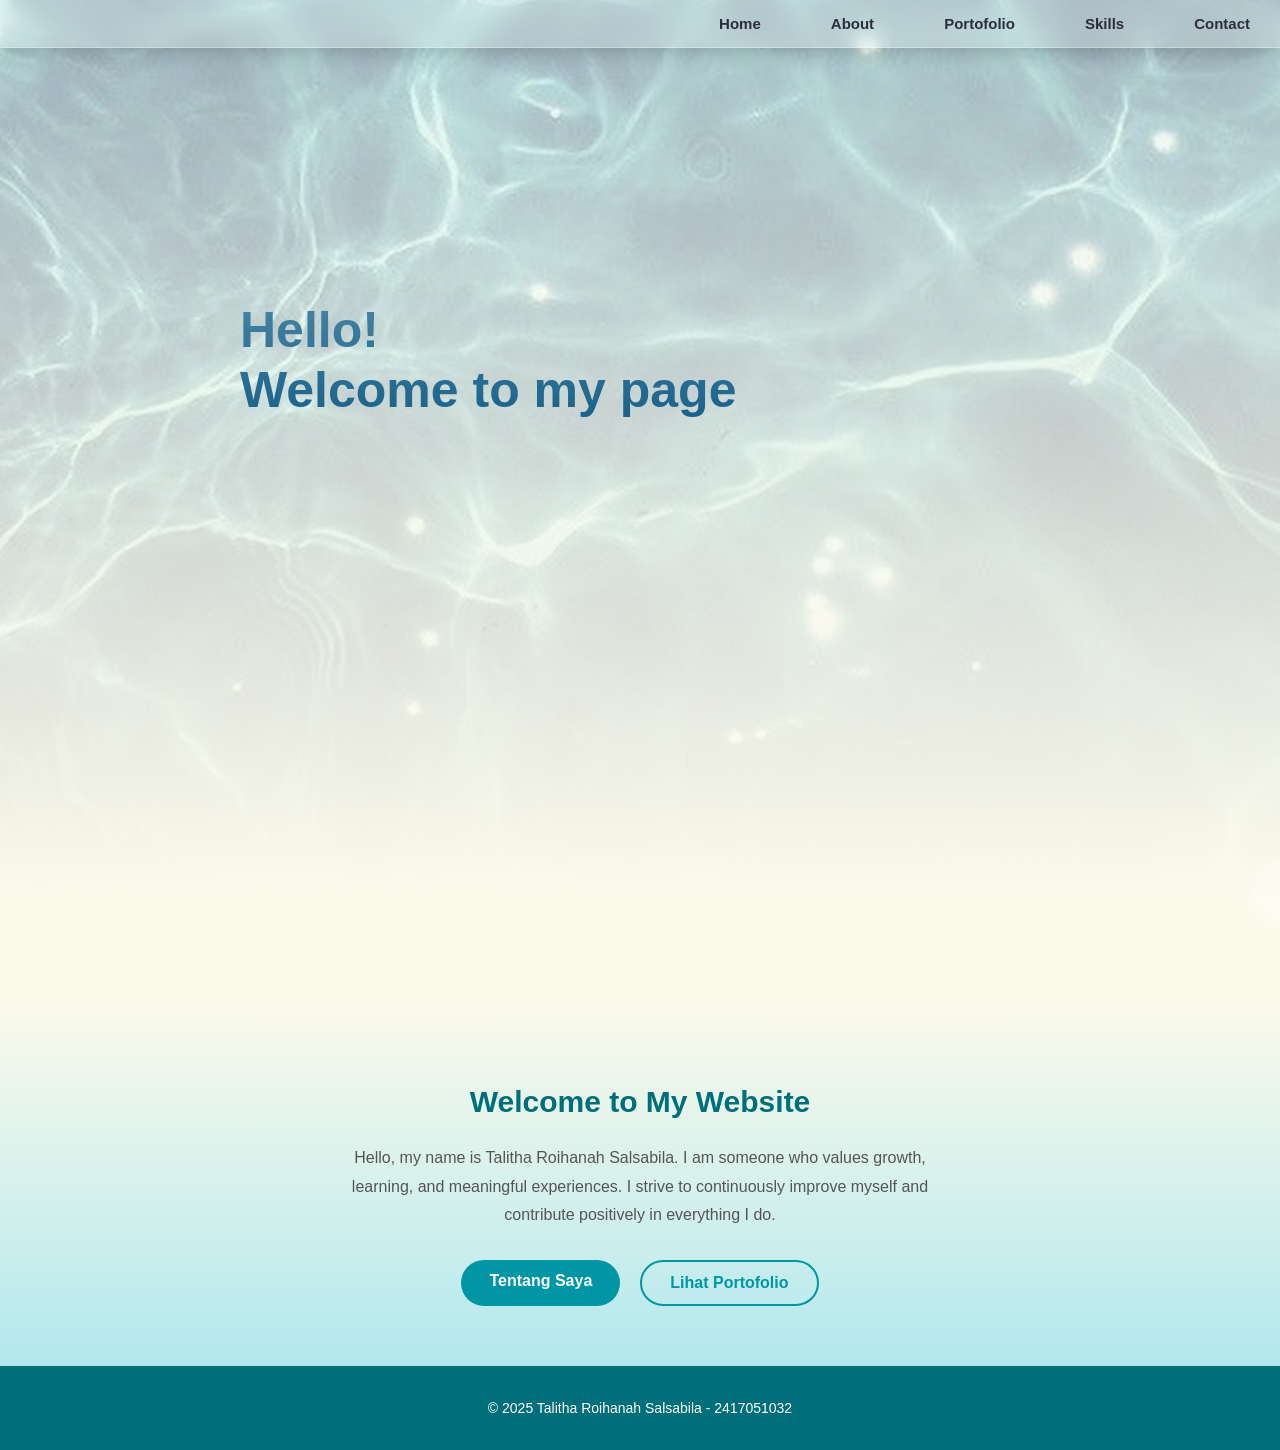
<file: index.html>
<!DOCTYPE html>
<html lang="en">
<head>
    <meta charset="UTF-8">
    <meta name="viewport" content="width=device-width, initial-scale=1.0">
    <title>Pemweb responsi</title>
    <link rel="stylesheet" href="style.css">
</head>
<body>

    <div class="laut">
        <div class="overlay" id="overlay"></div>
        <h1 class="judul">Hello!<br>
        Welcome to my page</h1>
    </div>
    


    <div class="bubble-layer"></div>

    <div class="scroll"></div>

    <nav class="navbar">
        <a href="index.html">Home</a>
        <a href="about.html">About</a>
        <a href="portofolio.html">Portofolio</a>
        <a href="gallery.html">Skills</a>
        <a href="contact.html">Contact</a>

    </nav>

    <section id="index"></section>
    <section id="about"></section>
    <section id="portofolio"></section>
    <section id="gallery"></section>
    <section id="contact"></section>

    <canvas id="air"></canvas>

    
    <div style="padding: 60px 40px; background: linear-gradient(to bottom, #FCFAEB, #b2e8ed); text-align: center;">
        <h2 style="color: #006f7a; font-size: 30px; font-family: 'Poppins', sans-serif;"> Welcome to My Website</h2>
        <p style="color: #555; max-width: 600px; margin: 10px auto 30px; line-height: 1.8; font-family: 'Poppins', sans-serif;">
        Hello, my name is Talitha Roihanah Salsabila. I am someone who values growth, learning, and meaningful experiences. I strive to continuously improve myself and contribute positively in everything I do.
        </p>
        <div style="display: flex; gap: 20px; justify-content: center; flex-wrap: wrap;">
            <a href="about.html" style="padding: 12px 28px; background: #0096A5; color: white; text-decoration: none; border-radius: 25px; font-weight: bold; transition: 0.3s;">Tentang Saya</a>
            <a href="portofolio.html" style="padding: 12px 28px; background: transparent; color: #0096A5; border: 2px solid #0096A5; text-decoration: none; border-radius: 25px; font-weight: bold; transition: 0.3s;">Lihat Portofolio</a>
        </div>
    </div>

    <footer>
        <p>© 2025 Talitha Roihanah Salsabila - 2417051032</p>
    </footer>


<script src="script.js"></script>
    
</body>
</html>
</file>
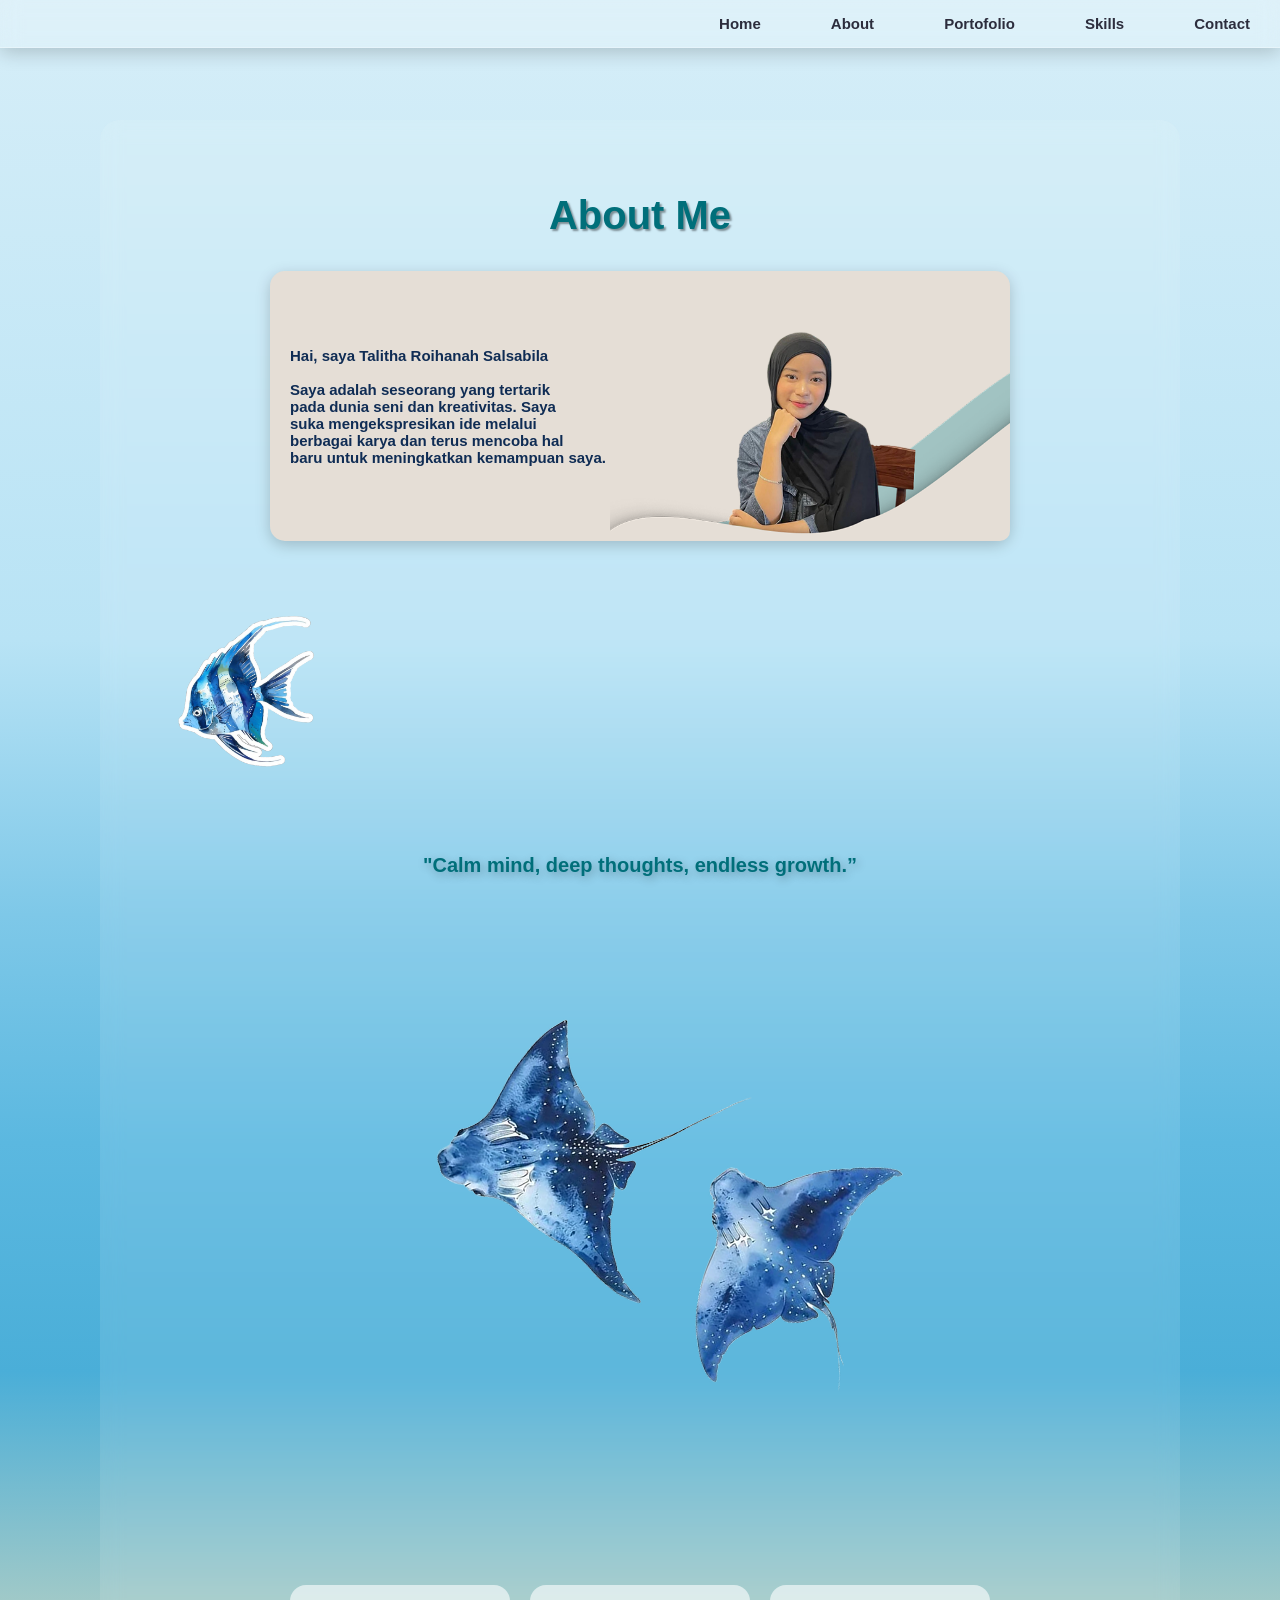
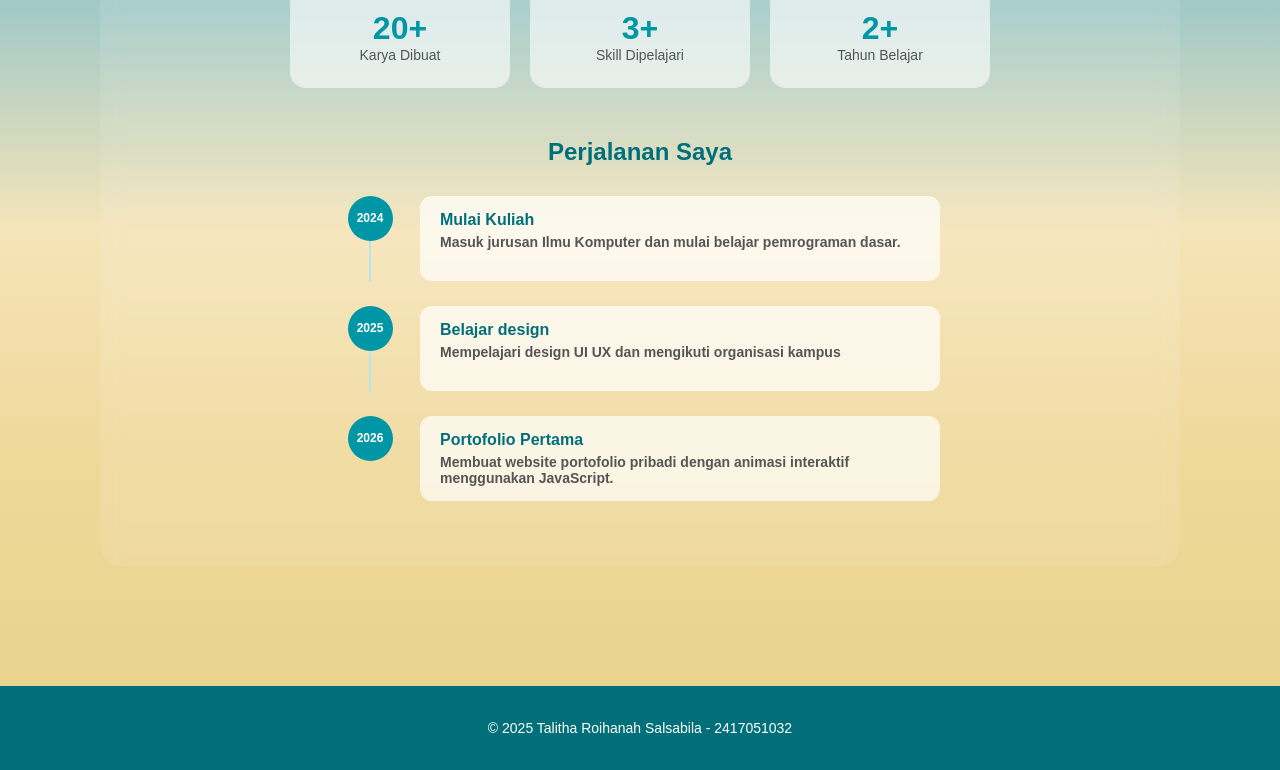
<file: about.html>
<!DOCTYPE html>
<html lang="en">
<head>
    <meta charset="UTF-8">
    <title>Aboutme</title>
    <link rel="stylesheet" href="style.css">
</head>
<body>

    
    <nav class="navbar">
        <a href="index.html">Home</a>
        <a href="about.html">About</a>
        <a href="portofolio.html">Portofolio</a>
        <a href="gallery.html">Skills</a>
        <a href="contact.html">Contact</a>
    </nav>

    <section id="index"></section>
    <section id="about"></section>
    <section id="portofolio"></section>
    <section id="gallery"></section>
    <section id="contact"></section>

    
    <canvas id="air"></canvas>

    
    <section class="about">
        <div class="about-container">
            <h1>About Me</h1>
        
        <div class="card">
            <div class="content">
                <h3>Hai, saya Talitha Roihanah Salsabila <br><br> Saya adalah seseorang yang tertarik <br> pada dunia seni dan kreativitas. Saya <br> suka mengekspresikan ide melalui <br> berbagai karya dan terus mencoba hal <br> baru untuk meningkatkan kemampuan saya.</h3>
            </div>
            <img class="fotoku" src="images/lita.png" alt="foto">
        </div>

        <div class="sea">
            <img src="/images/ikan.png" class="ikan">
        </div>

            <div class="about-content">
                <div class="about-text">
                    

                    <br>
                    <br>
                    <br>
                    <br>

                    <h3 class="quotes">
                        "Calm mind, deep thoughts, endless growth.”
                    </h3>
                </div>
            </div>

            <img class="pari" src="/images/pari.png">

            
            <div style="margin-top: 40px; display: flex; gap: 20px; flex-wrap: wrap; justify-content: center;">
                <div style="background: rgba(255,255,255,0.6); border-radius: 16px; padding: 25px 35px; text-align: center; min-width: 150px;">
                    <div style="font-size: 32px; font-weight: bold; color: #0096A5;">20+</div>
                    <div style="font-size: 14px; color: #555;">Karya Dibuat</div>
                </div>
                <div style="background: rgba(255,255,255,0.6); border-radius: 16px; padding: 25px 35px; text-align: center; min-width: 150px;">
                    <div style="font-size: 32px; font-weight: bold; color: #0096A5;">3+</div>
                    <div style="font-size: 14px; color: #555;">Skill Dipelajari</div>
                </div>
                <div style="background: rgba(255,255,255,0.6); border-radius: 16px; padding: 25px 35px; text-align: center; min-width: 150px;">
                    <div style="font-size: 32px; font-weight: bold; color: #0096A5;">2+</div>
                    <div style="font-size: 14px; color: #555;">Tahun Belajar</div>
                </div>
            </div>

            
            <div style="margin-top: 50px;">
                <h2 style="text-align: center; color: #006f7a; margin-bottom: 30px;">Perjalanan Saya</h2>
                
                <div id="timeline" style="max-width: 600px; margin: auto;">

                    <div class="timeline-item" style="display: flex; gap: 20px; margin-bottom: 25px; opacity: 0; transition: opacity 0.5s, transform 0.5s; transform: translateX(-30px);">
                        <div style="min-width: 60px; text-align: center;">
                            <div style="background: #0096A5; color: white; border-radius: 50%; width: 45px; height: 45px; display: flex; align-items: center; justify-content: center; font-weight: bold; font-size: 12px; margin: auto;">2024</div>
                            <div style="width: 2px; height: 40px; background: #b2e8ed; margin: auto;"></div>
                        </div>
                        <div style="background: rgba(255,255,255,0.7); border-radius: 12px; padding: 15px 20px; flex: 1;">
                            <strong style="color: #006f7a;">Mulai Kuliah</strong>
                            <p style="margin: 5px 0 0; font-size: 14px; color: #555;">Masuk jurusan Ilmu Komputer dan mulai belajar pemrograman dasar.</p>
                        </div>
                    </div>

                    <div class="timeline-item" style="display: flex; gap: 20px; margin-bottom: 25px; opacity: 0; transition: opacity 0.5s 0.2s, transform 0.5s 0.2s; transform: translateX(-30px);">
                        <div style="min-width: 60px; text-align: center;">
                            <div style="background: #0096A5; color: white; border-radius: 50%; width: 45px; height: 45px; display: flex; align-items: center; justify-content: center; font-weight: bold; font-size: 12px; margin: auto;">2025</div>
                            <div style="width: 2px; height: 40px; background: #b2e8ed; margin: auto;"></div>
                        </div>
                        <div style="background: rgba(255,255,255,0.7); border-radius: 12px; padding: 15px 20px; flex: 1;">
                            <strong style="color: #006f7a;">Belajar design</strong>
                            <p style="margin: 5px 0 0; font-size: 14px; color: #555;">Mempelajari design UI UX dan mengikuti organisasi kampus</p>
                        </div>
                    </div>

                    <div class="timeline-item" style="display: flex; gap: 20px; margin-bottom: 25px; opacity: 0; transition: opacity 0.5s 0.4s, transform 0.5s 0.4s; transform: translateX(-30px);">
                        <div style="min-width: 60px; text-align: center;">
                            <div style="background: #0096A5; color: white; border-radius: 50%; width: 45px; height: 45px; display: flex; align-items: center; justify-content: center; font-weight: bold; font-size: 12px; margin: auto;">2026</div>
                        </div>
                        <div style="background: rgba(255,255,255,0.7); border-radius: 12px; padding: 15px 20px; flex: 1;">
                            <strong style="color: #006f7a;">Portofolio Pertama</strong>
                            <p style="margin: 5px 0 0; font-size: 14px; color: #555;">Membuat website portofolio pribadi dengan animasi interaktif menggunakan JavaScript.</p>
                        </div>
                    </div>

                </div>
            </div>

        </div>
    </section>

    <footer>
        <p>© 2025 Talitha Roihanah Salsabila - 2417051032</p>
    </footer>

    <script src="script.js"></script>

</body>
</html>
</file>
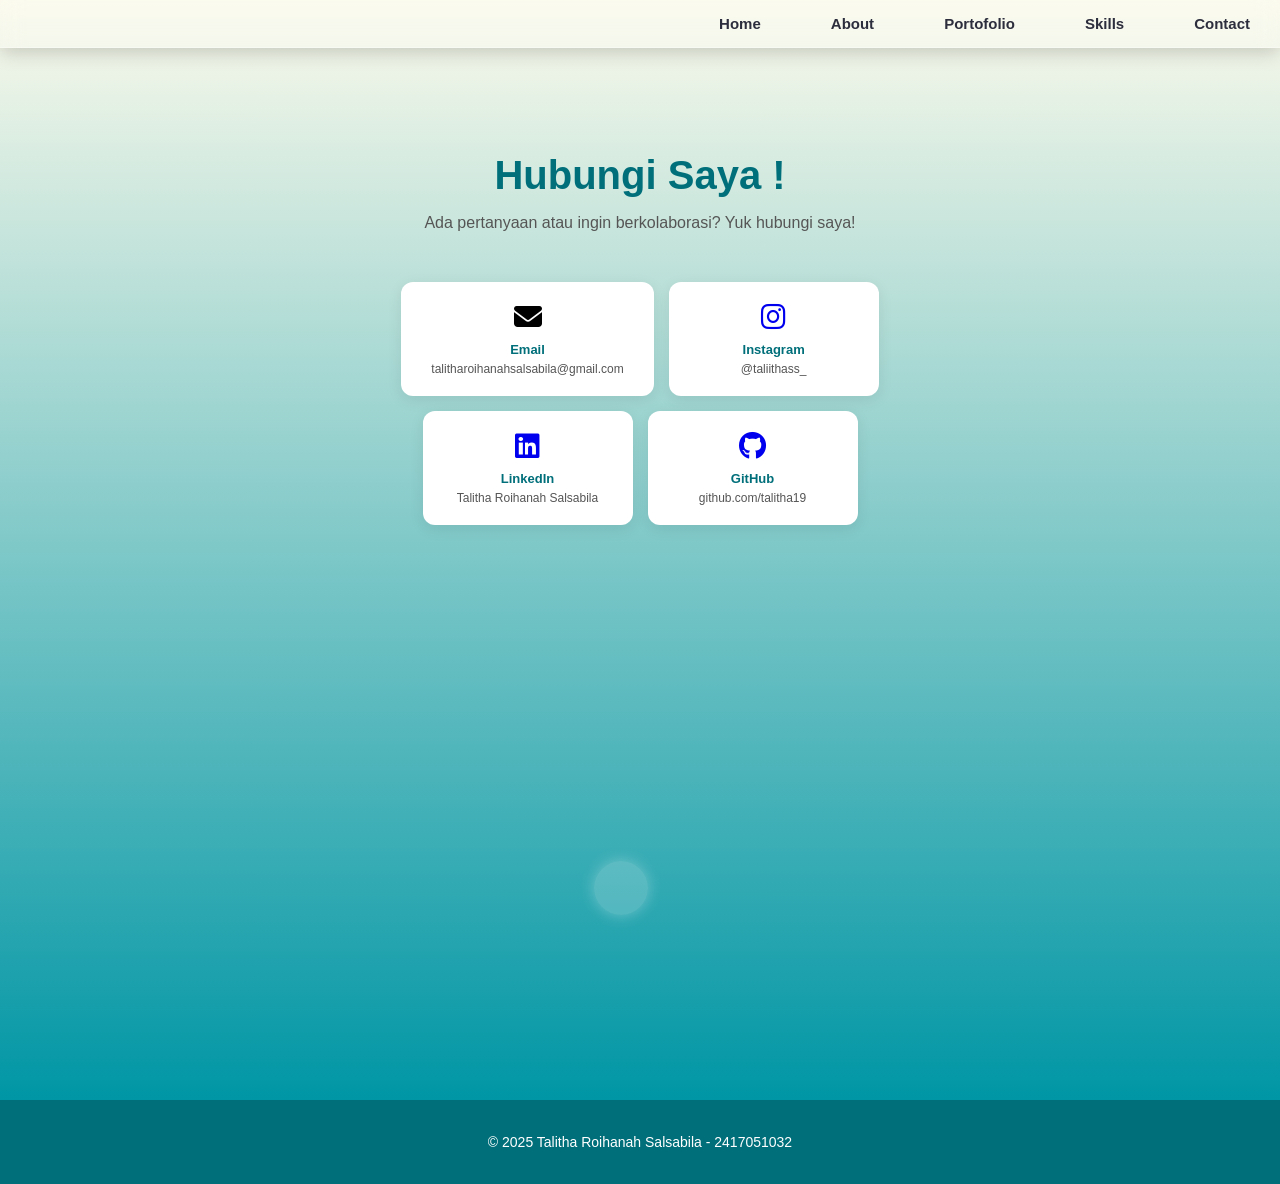
<file: contact.html>
<!DOCTYPE html>
<html lang="en">
<head>
    <meta charset="UTF-8">
    <title>Contact - Talitha</title>
    <link rel="stylesheet" href="style.css">
    <link rel="stylesheet" href="https://cdnjs.cloudflare.com/ajax/libs/font-awesome/6.5.0/css/all.min.css">
</head>
<body>

    
    <nav class="navbar">
        <a href="index.html">Home</a>
        <a href="about.html">About</a>
        <a href="portofolio.html">Portofolio</a>
        <a href="gallery.html">Skills</a>
        <a href="contact.html">Contact</a>
    </nav>

    <canvas id="air"></canvas>
    <div class="bubble-layer"></div>


    <section class="contact-section">

        <h1>Hubungi Saya !</h1>
        <p class="sub">Ada pertanyaan atau ingin berkolaborasi? Yuk hubungi saya!</p>

        <div style="max-width: 600px; margin: 30px auto 0; text-align: center;">

  <div style="display: flex; flex-wrap: wrap; gap: 15px; justify-content: center; margin-bottom: 25px;">

    
    <div style="background: white; border-radius: 12px; padding: 20px 30px; min-width: 150px; text-align: center; box-shadow: 0 4px 15px rgba(0,0,0,0.08);">
      <div style="font-size: 28px; margin-bottom: 8px;">
        <i class="fas fa-envelope"></i>
      </div>
      <div style="font-weight: bold; color: #006f7a; font-size: 13px;">Email</div>
      <div style="color: #555; font-size: 12px; margin-top: 5px;">talitharoihanahsalsabila@gmail.com</div>
    </div>

    
    <a href="https://instagram.com/taliithass_" target="_blank" style="text-decoration: none;">
      <div style="background: white; border-radius: 12px; padding: 20px 30px; min-width: 150px; text-align: center; box-shadow: 0 4px 15px rgba(0,0,0,0.08);">
        <div style="font-size: 28px; margin-bottom: 8px;">
          <i class="fab fa-instagram"></i>
        </div>
        <div style="font-weight: bold; color: #006f7a; font-size: 13px;">Instagram</div>
        <div style="color: #555; font-size: 12px; margin-top: 5px;">@taliithass_</div>
      </div>
    </a>

    
    <a href="#" target="_blank" style="text-decoration: none;">
      <div style="background: white; border-radius: 12px; padding: 20px 30px; min-width: 150px; text-align: center; box-shadow: 0 4px 15px rgba(0,0,0,0.08);">
        <div style="font-size: 28px; margin-bottom: 8px;">
          <i class="fab fa-linkedin"></i>
        </div>
        <div style="font-weight: bold; color: #006f7a; font-size: 13px;">LinkedIn</div>
        <div style="color: #555; font-size: 12px; margin-top: 5px;">Talitha Roihanah Salsabila</div>
      </div>
    </a>

   
    <a href="https://github.com/talitha19" target="_blank" style="text-decoration: none;">
      <div style="background: white; border-radius: 12px; padding: 20px 30px; min-width: 150px; text-align: center; box-shadow: 0 4px 15px rgba(0,0,0,0.08);">
        <div style="font-size: 28px; margin-bottom: 8px;">
          <i class="fab fa-github"></i>
        </div>
        <div style="font-weight: bold; color: #006f7a; font-size: 13px;">GitHub</div>
        <div style="color: #555; font-size: 12px; margin-top: 5px;">github.com/talitha19</div>
      </div>
    </a>

  </div>
</div>
        

            

    </section>

    <footer>
        <p>© 2025 Talitha Roihanah Salsabila - 2417051032</p>
    </footer>

    <script src="script.js"></script>
    
</body>
</html>
</file>
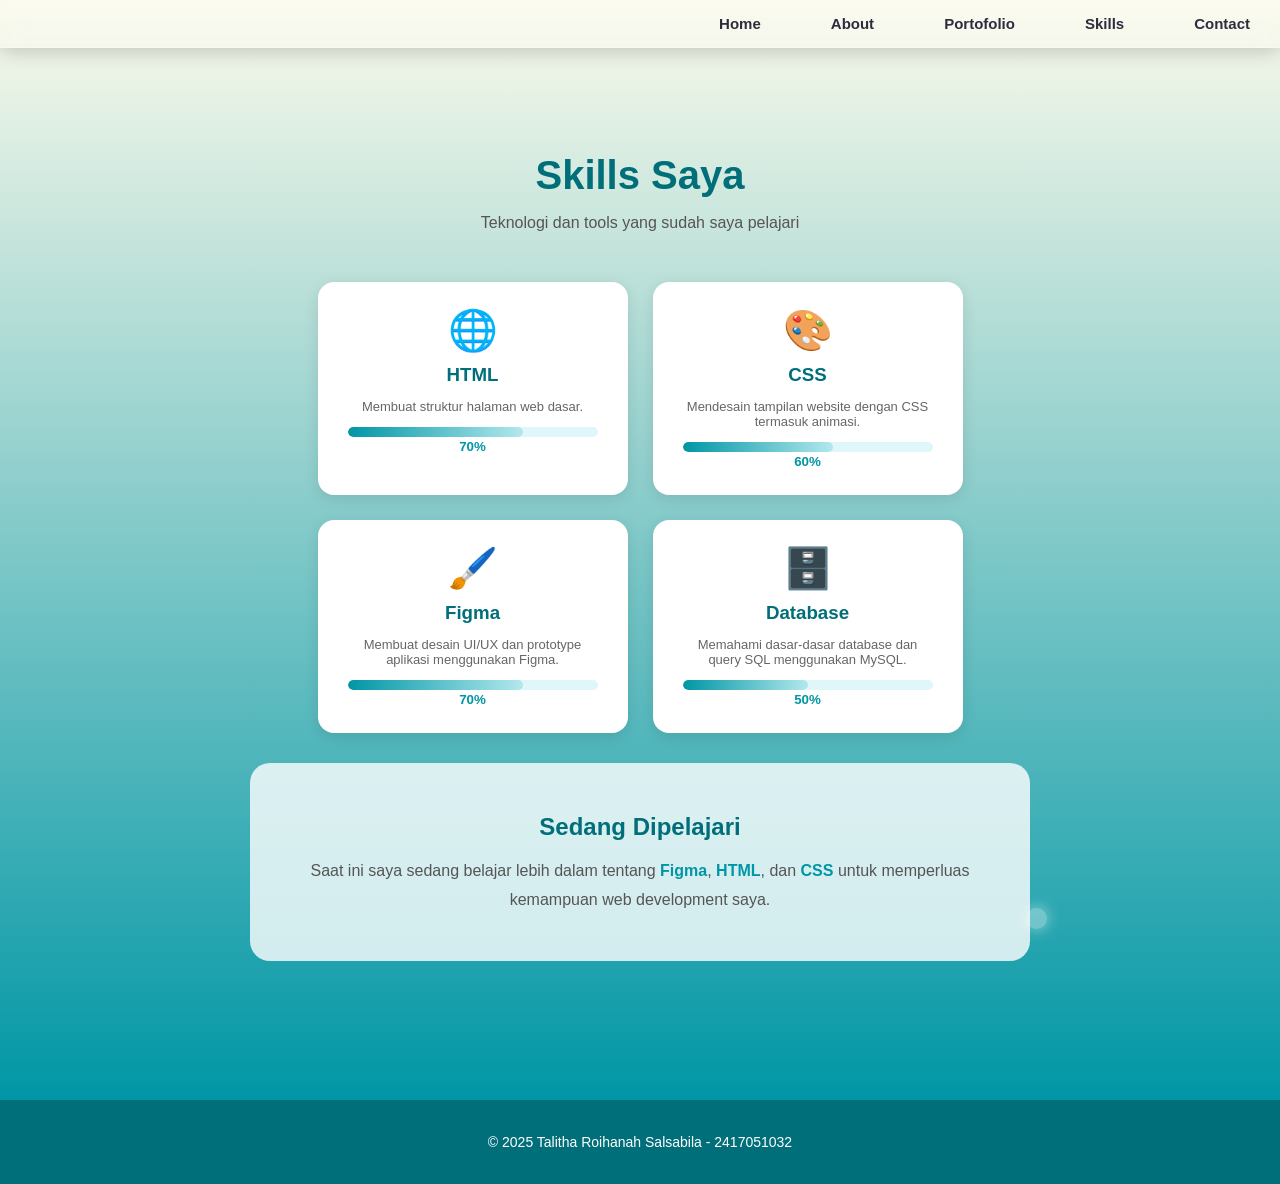
<file: gallery.html>
<!DOCTYPE html>
<html lang="en">
<head>
    <meta charset="UTF-8">
    <title>Skills - Talitha</title>
    <link rel="stylesheet" href="style.css">
</head>
<body>

    
    <nav class="navbar">
        <a href="index.html">Home</a>
        <a href="about.html">About</a>
        <a href="portofolio.html">Portofolio</a>
        <a href="gallery.html">Skills</a>
        <a href="contact.html">Contact</a>
    </nav>

    <canvas id="air"></canvas>
    <div class="bubble-layer"></div>

    
    <section class="gallery-section">

        <h1>Skills Saya</h1>
        <p class="sub">Teknologi dan tools yang sudah saya pelajari</p>

       
        <div class="skill-grid" id="skillGrid">

            <div class="skill-card">
                <div class="icon">🌐</div>
                <h3>HTML</h3>
                <p>Membuat struktur halaman web dasar.</p>
                <div class="progress-bar">
                    <div class="isi" data-nilai="70"></div>
                </div>
                <small style="color: #0096A5; font-weight: bold;">70%</small>
            </div>

            <div class="skill-card">
                <div class="icon">🎨</div>
                <h3>CSS</h3>
                <p>Mendesain tampilan website dengan CSS termasuk animasi.</p>
                <div class="progress-bar">
                    <div class="isi" data-nilai="60"></div>
                </div>
                <small style="color: #0096A5; font-weight: bold;">60%</small>
            </div>

        

            <div class="skill-card">
                <div class="icon">🖌️</div>
                <h3>Figma</h3>
                <p>Membuat desain UI/UX dan prototype aplikasi menggunakan Figma.</p>
                <div class="progress-bar">
                    <div class="isi" data-nilai="70"></div>
                </div>
                <small style="color: #0096A5; font-weight: bold;">70%</small>
            </div>

            

            <div class="skill-card">
                <div class="icon">🗄️</div>
                <h3>Database</h3>
                <p>Memahami dasar-dasar database dan query SQL menggunakan MySQL.</p>
                <div class="progress-bar">
                    <div class="isi" data-nilai="50"></div>
                </div>
                <small style="color: #0096A5; font-weight: bold;">50%</small>
            </div>

        </div>

        

        
        <div style="max-width: 700px; margin: 30px auto 0; background: rgba(255,255,255,0.8); border-radius: 20px; padding: 30px 40px; text-align: center;">
            <h2 style="color: #006f7a; margin-bottom: 15px;">Sedang Dipelajari</h2>
            <p style="color: #555; line-height: 1.8;">
                Saat ini saya sedang belajar lebih dalam tentang 
                <strong style="color: #0096A5;">Figma</strong>, 
                <strong style="color: #0096A5;">HTML</strong>, dan 
                <strong style="color: #0096A5;">CSS</strong> 
                untuk memperluas kemampuan web development saya.
            </p>
        </div>

    </section>

    <footer>
        <p>© 2025 Talitha Roihanah Salsabila - 2417051032</p>
    </footer>

    <script src="script.js"></script>
    
</body>
</html>
</file>
<file: style.css>
body{
    margin: 0;
    height: auto; 
    font-family: Arial, sans-serif;
    background-color:#FCFAEB ;
    margin: 0;
    font-family: 'Poppins', sans-serif;
    
}

.judul{
    font-family: 'Poppins', sans-serif;
    text-align: left;
    padding-top: 300px;
    font-weight: 900;
    font-size: 50px;
    max-width: 800px; 
    line-height: 1.2;  
    margin: 0 auto;    
    background: linear-gradient(to bottom, #b6dbe5, #19618a );
    -webkit-background-clip: text;
    -webkit-text-fill-color: transparent;
    
    
}

canvas {
    display: block;
    position: fixed;
    z-index: -1;
}

.bubble-layer {
    position: fixed;
    top: 0;
    left: 0;
    width: 100%;
    height: 100%;
    pointer-events: none; 
    z-index: 999;
}

.laut{
    height: 100vh;
    background: 
        linear-gradient(to bottom, rgba(252,250,235,0), rgba(252,250,235,1)),
        url('images/air.png') center/cover no-repeat;
    background-size: cover;
    background-position: center;
    position: relative;
}

 .overlay {
    position: absolute;
    inset: 0;
    opacity: 0;
    transition: 0.2s;
 }


 .navbar {
    position: fixed;
    top: 0;
    left: 0;
    width: 100%;

    display: flex;
    justify-content: flex-end;
    gap: 40px;

    padding: 15px 0;
    margin-right: 10px;

    background: rgba(255, 255, 255, 0.2);
    backdrop-filter: blur(10px); 
    -webkit-backdrop-filter: blur(10px);

    box-shadow: 0 4px 20px rgba(0,0,0,0.2);
    border-bottom: 1px solid rgba(255,255,255,0.3);
    z-index: 1000;
    box-sizing: border-box;
}

.navbar a {
    text-decoration: none;
    color: rgb(44, 45, 61);
    font-weight: bold;
    transition: 0.3s;
    margin-right: 30px;
    font-size: 15px;
}

.navbar a:hover {
    color: #0096A5;
}

 .scroll{
    padding: 50px;
    height: 0vh;
 }



 .about {
    padding: 120px 50px;
    color: black;
    inset: 0;
    z-index: -2;
    background: linear-gradient(to bottom,#d6eef8 0%,#b8e3f5 28%,#7ec8e8 40%,#5bb8e0 50%,#4aaed8 60%,#f5e4b8 80%,#f0d89a 90%,#ead28e 100%);
    min-height: 100vh;
    animation: float 4s ease-in-out infinite;
    font-family: 'Poppins', sans-serif;
}

@keyframes float {
  0% { transform: translateY(0px); }
  50% { transform: translateY(-10px); }
  100% { transform: translateY(0px); }
}

.card {
  width: 700px;
  background: #E5DED6;
  border-radius: 15px;
  box-shadow: 0 4px 15px rgba(0,0,0,0.2);

  display: flex;              /* 🔥 kunci utama */
  justify-content: space-between;
  align-items: center;

  padding: 20px;
  margin: 20px auto;
}


.content {
  flex: 1;
  text-align: left;
}

.content h3{
    font-family: 'Poppins', sans-serif;
    font-weight: 600;
    font-size: 15px;
    color: #0F2C54;
    
}

.fotoku {
  width: 400px;
  height: 250px;
  object-fit: cover;
  margin-bottom: -20px;
  margin-right: -20px;
  flex-shrink: 0; 
  border-radius: 10px;
}

.pari{
    margin-left: 200px;
}


.sea {
  position: relative;
  height: 150px;
}

.ikan {
  position: absolute;
  width: 200px;
  animation: swimReal 8s ease-in-out infinite;
  top: 30px;
}

@keyframes swimReal {
  0% {
    left: 100%;
    top: 30px;
    transform: rotate(0deg);
  }

  25% {
    top: 50px;
    transform: rotate(5deg);
  }

  50% {
    top: 35px;
    transform: rotate(-5deg);
  }

  75% {
    top: 55px;
    transform: rotate(3deg);
  }

  100% {
    left: -200px;
    top: 30px;
    transform: rotate(0deg);
  }
}

.quotes{
    text-align: center;
    font-size: 20px;
    text-shadow:  2px 3px 10px rgba(0, 0, 0, 0.3);
}


.about-container {
    max-width: 1000px;
    margin: auto;
    background: rgba(255,255,255,0.1);
    backdrop-filter: blur(10px);
    padding: 40px;
    border-radius: 20px;
}


.about h1 {
    text-align: center;
    font-size: 40px;
    font-family: 'Poppins', sans-serif;
    font-weight: 900;
    color: #006f7a;
    text-shadow: 2px 2px 2px rgba(0, 0, 0, 0.4);
}

.intro {
    text-align: center;
    margin-bottom: 40px;
}

.about-content {
    display: flex;
    gap: 40px;
    flex-wrap: wrap;
}

.about-text {
    flex: 1;
    min-width: 250px;
    line-height: 1.8;
}

.about p{
    font-family: 'Poppins', sans-serif;
    font-weight: 600;
}


.about-text h3 {
    color: #006f7a;
    margin-top: 20px;
    font-family: 'Poppins', sans-serif;
}

.about-text h2{
    font-family: 'Poppins', sans-serif;
}

.about-text ul {
    padding-left: 20px;
    font-family: 'Poppins', sans-serif;
    font-weight: 600;
    line-height: 1.2;
    
}

.about-text ul li {
    margin-bottom: 8px;
}



.portofolio-section {
    padding: 120px 50px 80px;
    min-height: 100vh;
    background: linear-gradient(to bottom, #FCFAEB, #b2e8ed);

}

.portofolio-section h1 {
    text-align: center;
    font-size: 40px;
    color: #006f7a;
    font-family: 'Poppins', sans-serif;
    font-weight: 900;
    margin-bottom: 10px;
}

.portofolio-section .sub {
    text-align: center;
    color: #555;
    margin-bottom: 50px;
}

.porto-grid {
    display: flex;
    flex-wrap: wrap;
    gap: 30px;
    justify-content: center;
    max-width: 1100px;
    margin: auto;
}

.porto-card {
    background: white;
    border-radius: 16px;
    width: 300px;
    box-shadow: 0 4px 20px rgba(0,0,0,0.1);
    overflow: hidden;
    transition: transform 0.3s, box-shadow 0.3s;
}

.porto-card:hover {
    transform: translateY(-8px);
    box-shadow: 0 10px 30px rgba(0,150,165,0.3);
}

.porto-card .gambar {
    width: 100%;
    height: 180px;
    object-fit: cover;
    background: linear-gradient(135deg, #0096A5, #b2e8ed);
    display: flex;
    align-items: center;
    justify-content: center;
    font-size: 50px;
}

.porto-card .info {
    padding: 20px;
}

.porto-card h3 {
    margin: 0 0 8px;
    color: #006f7a;
    font-size: 18px;
    font-family: 'Poppins', sans-serif;
}

.porto-card p {
    font-size: 14px;
    color: #666;
    margin: 0 0 12px;
    line-height: 1.6;
}

.porto-card .tag {
    background: #e0f7fa;
    color: #0096A5;
    padding: 4px 10px;
    border-radius: 20px;
    font-size: 12px;
    margin-right: 5px;
    display: inline-block;
    margin-bottom: 5px;
}

.porto-card .btn-link {
    display: inline-block;
    margin-top: 12px;
    padding: 8px 18px;
    background: #0096A5;
    color: white;
    text-decoration: none;
    border-radius: 20px;
    font-size: 13px;
    transition: 0.3s;
}

.porto-card .btn-link:hover {
    background: #007a87;
}

/* Filter button */
.filter-btn-group {
    display: flex;
    gap: 10px;
    justify-content: center;
    margin-bottom: 40px;
    flex-wrap: wrap;
}

.filter-btn {
    padding: 8px 20px;
    border: 2px solid #0096A5;
    background: transparent;
    color: #0096A5;
    border-radius: 20px;
    cursor: pointer;
    font-size: 14px;
    font-weight: bold;
    transition: 0.3s;
}

.filter-btn:hover,
.filter-btn.aktif {
    background: #0096A5;
    color: white;
}



.gallery-section {
    padding: 120px 50px 80px;
    min-height: 100vh;
    background: linear-gradient(to bottom, #FCFAEB, #0096A5);
}

.gallery-section h1 {
    text-align: center;
    font-size: 40px;
    color: #006f7a;
    margin-bottom: 10px;
}

.gallery-section .sub {
    text-align: center;
    color: #555;
    margin-bottom: 50px;
}

.skill-grid {
    display: flex;
    flex-wrap: wrap;
    gap: 25px;
    justify-content: center;
    max-width: 900px;
    margin: auto;
}

.skill-card {
    background: white;
    border-radius: 16px;
    padding: 25px 30px;
    width: 250px;
    text-align: center;
    box-shadow: 0 4px 15px rgba(0,0,0,0.1);
    transition: transform 0.3s;
}

.skill-card:hover {
    transform: translateY(-6px);
}

.skill-card .icon {
    font-size: 40px;
    margin-bottom: 10px;
}

.skill-card h3 {
    margin: 0 0 10px;
    color: #006f7a;
}

.skill-card p {
    font-size: 13px;
    color: #666;
}


.progress-bar {
    background: #e0f7fa;
    border-radius: 10px;
    height: 10px;
    margin-top: 10px;
    overflow: hidden;
}

.progress-bar .isi {
    height: 100%;
    background: linear-gradient(to right, #0096A5, #b2e8ed);
    border-radius: 10px;
    width: 0%;
    transition: width 1.5s ease;
}



.contact-section {
    padding: 120px 50px 80px;
    min-height: 100vh;
    background: linear-gradient(to bottom, #FCFAEB, #0096A5);
}

.contact-section h1 {
    text-align: center;
    font-size: 40px;
    color: #006f7a;
    margin-bottom: 10px;
}

.contact-section .sub {
    text-align: center;
    color: #555;
    margin-bottom: 50px;
}


.sosmed {
    display: flex;
    gap: 15px;
    justify-content: center;
    margin-top: 30px;
}

.sosmed a {
    display: inline-flex;
    align-items: center;
    justify-content: center;
    width: 45px;
    height: 45px;
    background: #0096A5;
    color: white;
    border-radius: 50%;
    text-decoration: none;
    font-size: 20px;
    transition: 0.3s;
}

.sosmed a:hover {
    background: #007a87;
    transform: scale(1.1);
}



footer {
    background: #006f7a;
    color: white;
    text-align: center;
    padding: 20px;
    font-size: 14px;
}
</file>
